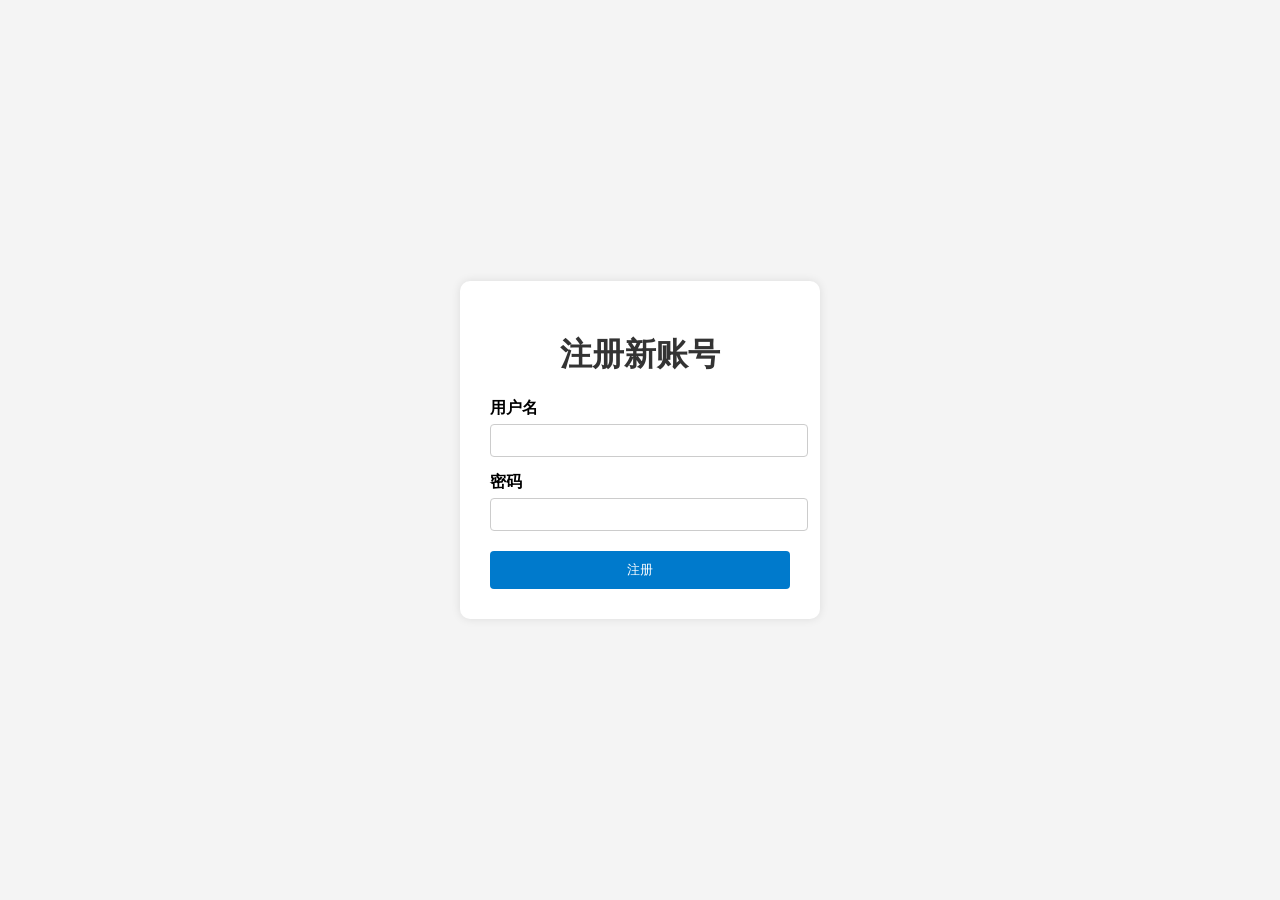
<file: login/index.html>
<!DOCTYPE html>
<html lang="zh-CN">
<head>
  <meta charset="UTF-8" />
  <title>注册页面</title>
  <link rel="stylesheet" href="style.css" />
</head>
<body>
  <div class="container">
    <h1>注册新账号</h1>
    <form id="register-form">
      <label for="username">用户名</label>
      <input type="text" id="username" name="username" required />

      <label for="password">密码</label>
      <input type="password" id="password" name="password" required />

      <button type="submit">注册</button>
    </form>
  </div>
</body>
</html>
</file>
<file: login/style.css>
body {
  font-family: Arial, sans-serif;
  background-color: #f4f4f4;
  display: flex;
  justify-content: center;
  align-items: center;
  height: 100vh;
  margin: 0;
}

.container {
  background: white;
  padding: 30px;
  border-radius: 10px;
  box-shadow: 0 0 10px rgba(0,0,0,0.1);
  width: 300px;
}

h1 {
  text-align: center;
  color: #333;
}

label {
  display: block;
  margin-top: 15px;
  font-weight: bold;
}

input {
  width: 100%;
  padding: 8px;
  margin-top: 5px;
  border: 1px solid #ccc;
  border-radius: 4px;
}

button {
  width: 100%;
  margin-top: 20px;
  padding: 10px;
  background-color: #007acc;
  color: white;
  border: none;
  border-radius: 4px;
  cursor: pointer;
}

button:hover {
  background-color: #005f99;
}
</file>
